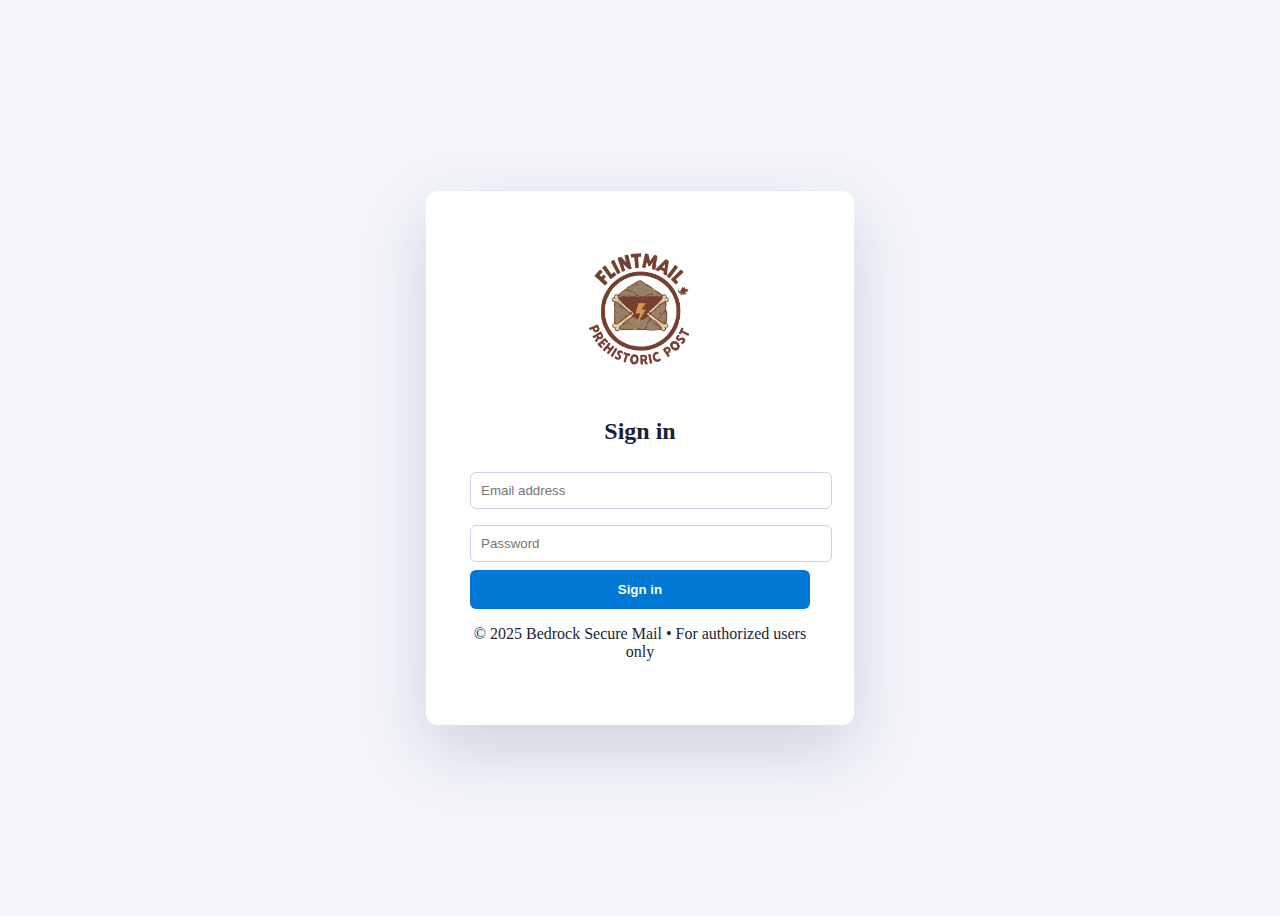
<file: index.html>
<!DOCTYPE html>
<html lang="en">
<head>
  <meta charset="UTF-8" />
  <title>Flintstones Webmail</title>
  <meta name="viewport" content="width=device-width, initial-scale=1" />
  <link rel="stylesheet" href="style.css" />
</head>

<body class="login-body">

<div class="login-container">
  <img src="assets/flintmail_logo.png" class="mail-logo" alt="Webmail">

  <h2>Sign in</h2>

  <input type="text" id="email" placeholder="Email address" />
  <input type="password" id="password" placeholder="Password" />

  <button onclick="login()">Sign in</button>

  <p id="msg" class="msg"></p>

  <p class="subtle-text">© 2025 Bedrock Secure Mail • For authorized users only</p>
</div>

<script src="mail.js"></script>
</body>
</html>
</file>
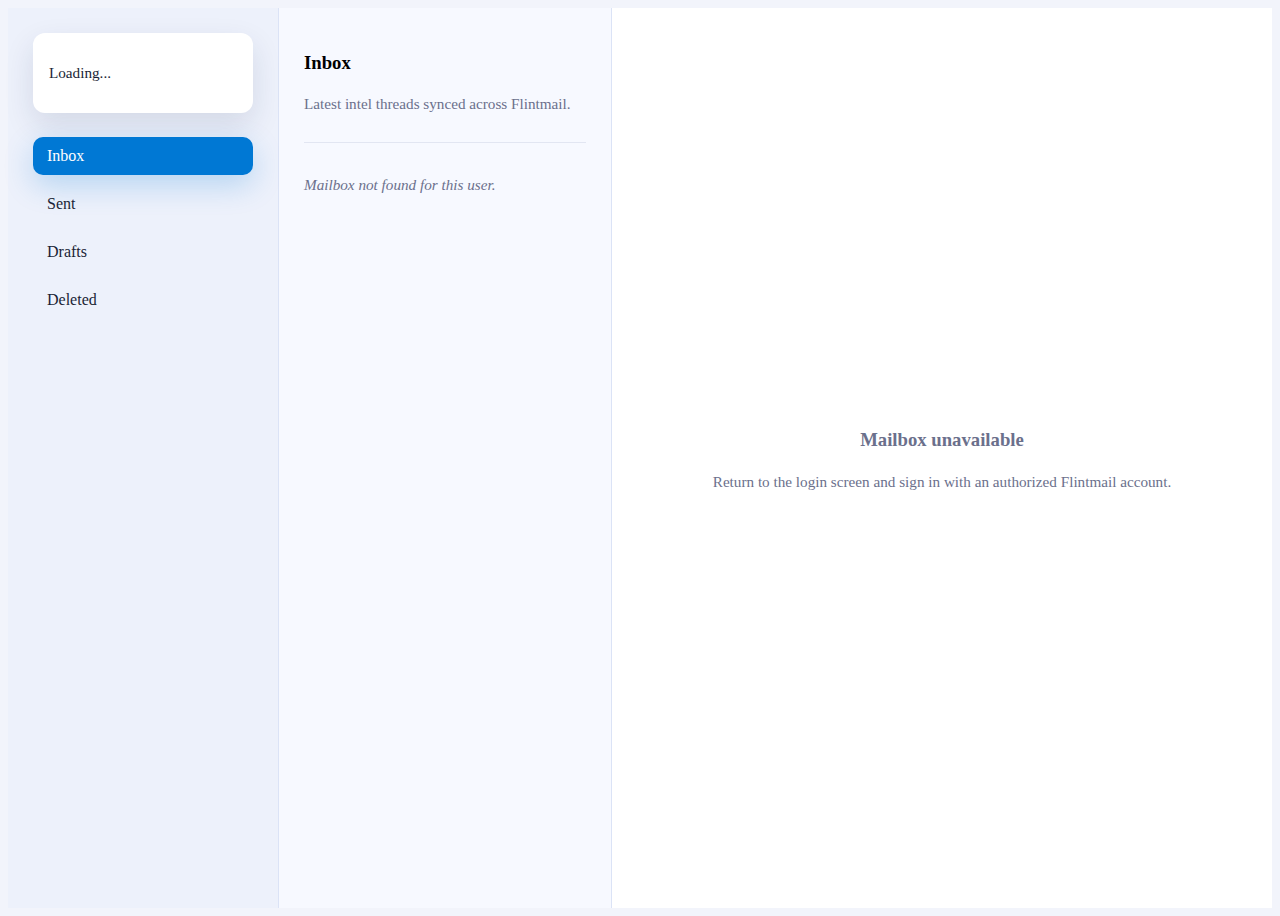
<file: inbox.html>
<!DOCTYPE html>
<html lang="en">
<head>
  <meta charset="UTF-8" />
  <title>Flintstones Webmail — Inbox</title>
  <meta name="viewport" content="width=device-width, initial-scale=1" />
  <link rel="stylesheet" href="style.css" />
</head>

<body class="mail-body">

<div class="sidebar">
  <div class="user-chip">
    <p id="userName">Loading...</p>
    <p id="userEmail" class="muted"></p>
  </div>

  <ul id="folderNav">
    <li class="folder-item active" data-folder="inbox">Inbox</li>
    <li class="folder-item" data-folder="sent">Sent</li>
    <li class="folder-item" data-folder="drafts">Drafts</li>
    <li class="folder-item" data-folder="deleted">Deleted</li>
  </ul>
</div>

<div class="mail-list">
  <div class="list-header">
    <div>
      <h3 id="folderTitle">Inbox</h3>
      <p id="folderDescription" class="muted">Latest intel threads synced across Flintmail.</p>
    </div>
    <span class="folder-count" id="folderCount"></span>
  </div>
  <div id="mailItems" class="mail-items"></div>
</div>

<div class="mail-viewer" id="mailViewer">
  <div class="mail-placeholder">
    <h3>Select a message</h3>
    <p>Choose any thread to review the Kish Island intel trail.</p>
  </div>
</div>

<script src="mail.js"></script>
</body>
</html>
</file>
<file: style.css>
/* Login Page */
.login-body {
  background: #f4f6fb;
  display: flex;
  justify-content: center;
  align-items: center;
  height: 100vh;
}

.login-container {
  background: #fff;
  padding: 48px 44px;
  border-radius: 12px;
  width: 340px;
  box-shadow: 0 25px 70px rgba(25, 45, 85, 0.18);
  text-align: center;
  color: #1a1f36;
}

.mail-logo {
  width: 140px;
  margin-bottom: 15px;
}

input {
  width: 100%;
  padding: 10px;
  margin: 8px 0;
  background: #fff;
  border: 1px solid #cbd2e8;
  border-radius: 6px;
  color: #1a1f36;
}

button {
  width: 100%;
  padding: 12px;
  border: none;
  border-radius: 6px;
  background: #0078d4;
  color: #fff;
  cursor: pointer;
  font-weight: bold;
}

button:hover {
  background: #005a9e;
}

.msg {
  margin-top: 10px;
  color: #ff8888;
}

/* Inbox Layout */
.mail-body {
  display: flex;
  height: 100vh;
  overflow: hidden;
  background: #f2f4fb;
}

.sidebar {
  width: 220px;
  background: #edf1fb;
  padding: 25px;
  color: #1a1f36;
  border-right: 1px solid #dbe3f6;
}

.sidebar ul {
  list-style: none;
  padding-left: 0;
  display: flex;
  flex-direction: column;
  gap: 10px;
}

.user-chip {
  background: #ffffff;
  border-radius: 12px;
  padding: 16px;
  margin-bottom: 24px;
  box-shadow: 0 12px 30px rgba(25, 45, 85, 0.12);
}

.user-chip p {
  margin: 0;
}

.muted {
  color: #6b708c;
  font-size: 0.9rem;
}

.folder-item {
  padding: 10px 14px;
  border-radius: 10px;
  cursor: pointer;
  transition: background 0.2s ease, color 0.2s ease, box-shadow 0.2s ease;
}

.folder-item:hover {
  background: #e1e7fb;
}

.folder-item.active {
  background: #0078d4;
  color: #fff;
  box-shadow: 0 10px 30px rgba(0, 120, 212, 0.24);
}

.mail-list {
  flex: 1;
  padding: 25px;
  background: #f7f9ff;
  overflow-y: auto;
  display: flex;
  flex-direction: column;
}

.mail-item {
  background: #ffffff;
  padding: 14px 16px;
  border-radius: 10px;
  border: 1px solid #e2e6f2;
  color: #1a1f36;
  cursor: pointer;
  text-align: left;
  transition: border-color 0.2s ease, box-shadow 0.2s ease, transform 0.2s ease;
}

.mail-item:hover {
  border-color: #b4c5f6;
}

.mail-item.active {
  border-color: #0078d4;
  box-shadow: 0 18px 38px rgba(17, 36, 94, 0.18);
  transform: translateY(-1px);
}

.mail-item-subject {
  margin: 0 0 6px;
  font-weight: 600;
}

.snippet {
  margin: 0;
  color: #4b5673;
  font-size: 0.92rem;
}

.mail-items {
  margin-top: 18px;
  display: flex;
  flex-direction: column;
  gap: 12px;
}

.mail-date {
  font-size: 0.82rem;
  color: #8b94b0;
}

.list-header {
  display: flex;
  justify-content: space-between;
  align-items: flex-start;
  gap: 12px;
  border-bottom: 1px solid #e2e6f2;
  padding-bottom: 14px;
}

.folder-count {
  font-weight: 600;
  color: #0078d4;
}

.mail-content {
  flex: none;
  width: 100%;
  max-width: 720px;
  padding: 28px 32px;
  background: #ffffff;
  border-radius: 18px;
  border: 1px solid #e2e6f2;
  box-shadow: 0 30px 70px rgba(25, 45, 85, 0.18);
  color: #1a1f36;
  border-left: 1px solid #dbe3f6;
}

/* Mail Viewer Layout Fix */
.mail-viewer {
  flex: 2;
  padding: 40px 48px;
  background: #ffffff;
  border-left: 1px solid #dbe3f6;
  display: flex;
  justify-content: flex-start;
  align-items: flex-start;
  overflow-y: auto;
}

.mail-placeholder {
  margin: auto;
  text-align: center;
  color: #6b708c;
}

.mail-head {
  border-bottom: 1px solid #e7ebf5;
  margin-bottom: 18px;
  padding-bottom: 14px;
}

.mail-subject {
  font-size: 1.25rem;
  margin: 0 0 6px;
}

.mail-meta {
  margin: 0;
  color: #5a6383;
  font-size: 0.9rem;
}

/* Paragraph and body spacing */
.mail-body p {
  margin: 12px 0;
  line-height: 1.55;
  font-size: 0.95rem;
}

/* Attachment note */
.attachment-note {
  margin-top: 14px;
  padding: 12px 14px;
  border-left: 3px solid #0078d4;
  background: #f0f4ff;
  font-size: 0.9rem;
}

/* Attachment block */
.mail-attachment {
  margin: 24px auto;
  border: 1px solid #e2e6f2;
  border-radius: 14px;
  overflow: hidden;
  background: #fdfdff;
  max-width: 640px;
  width: 100%;
}

.mail-attachment img {
  display: block;
  width: 100%;
  height: auto;
  object-fit: contain;
  border-bottom: 1px solid #e2e6f2;
}

.mail-attachment figcaption {
  padding: 12px 16px;
  font-size: 0.88rem;
  color: #5a6383;
  background: #fafbff;
}

.empty-folder {
  color: #6b708c;
  font-style: italic;
}
</file>
